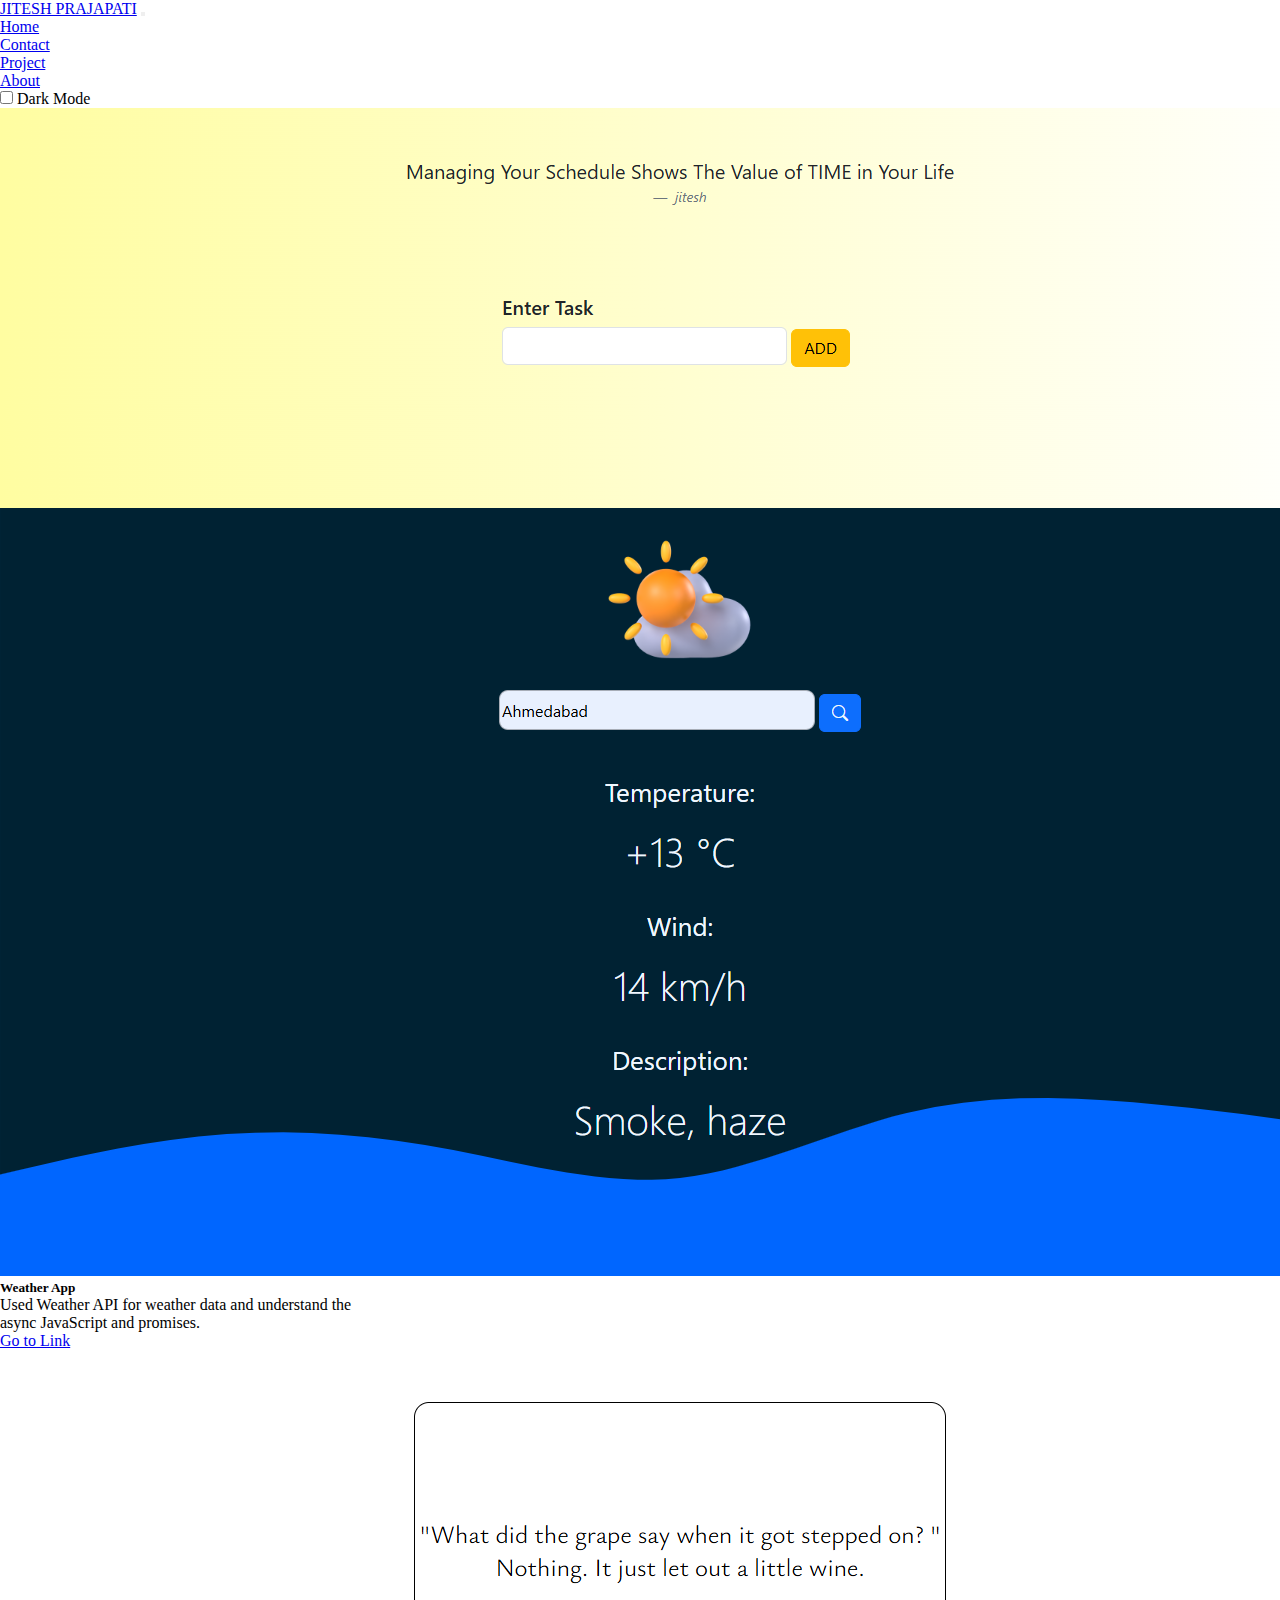
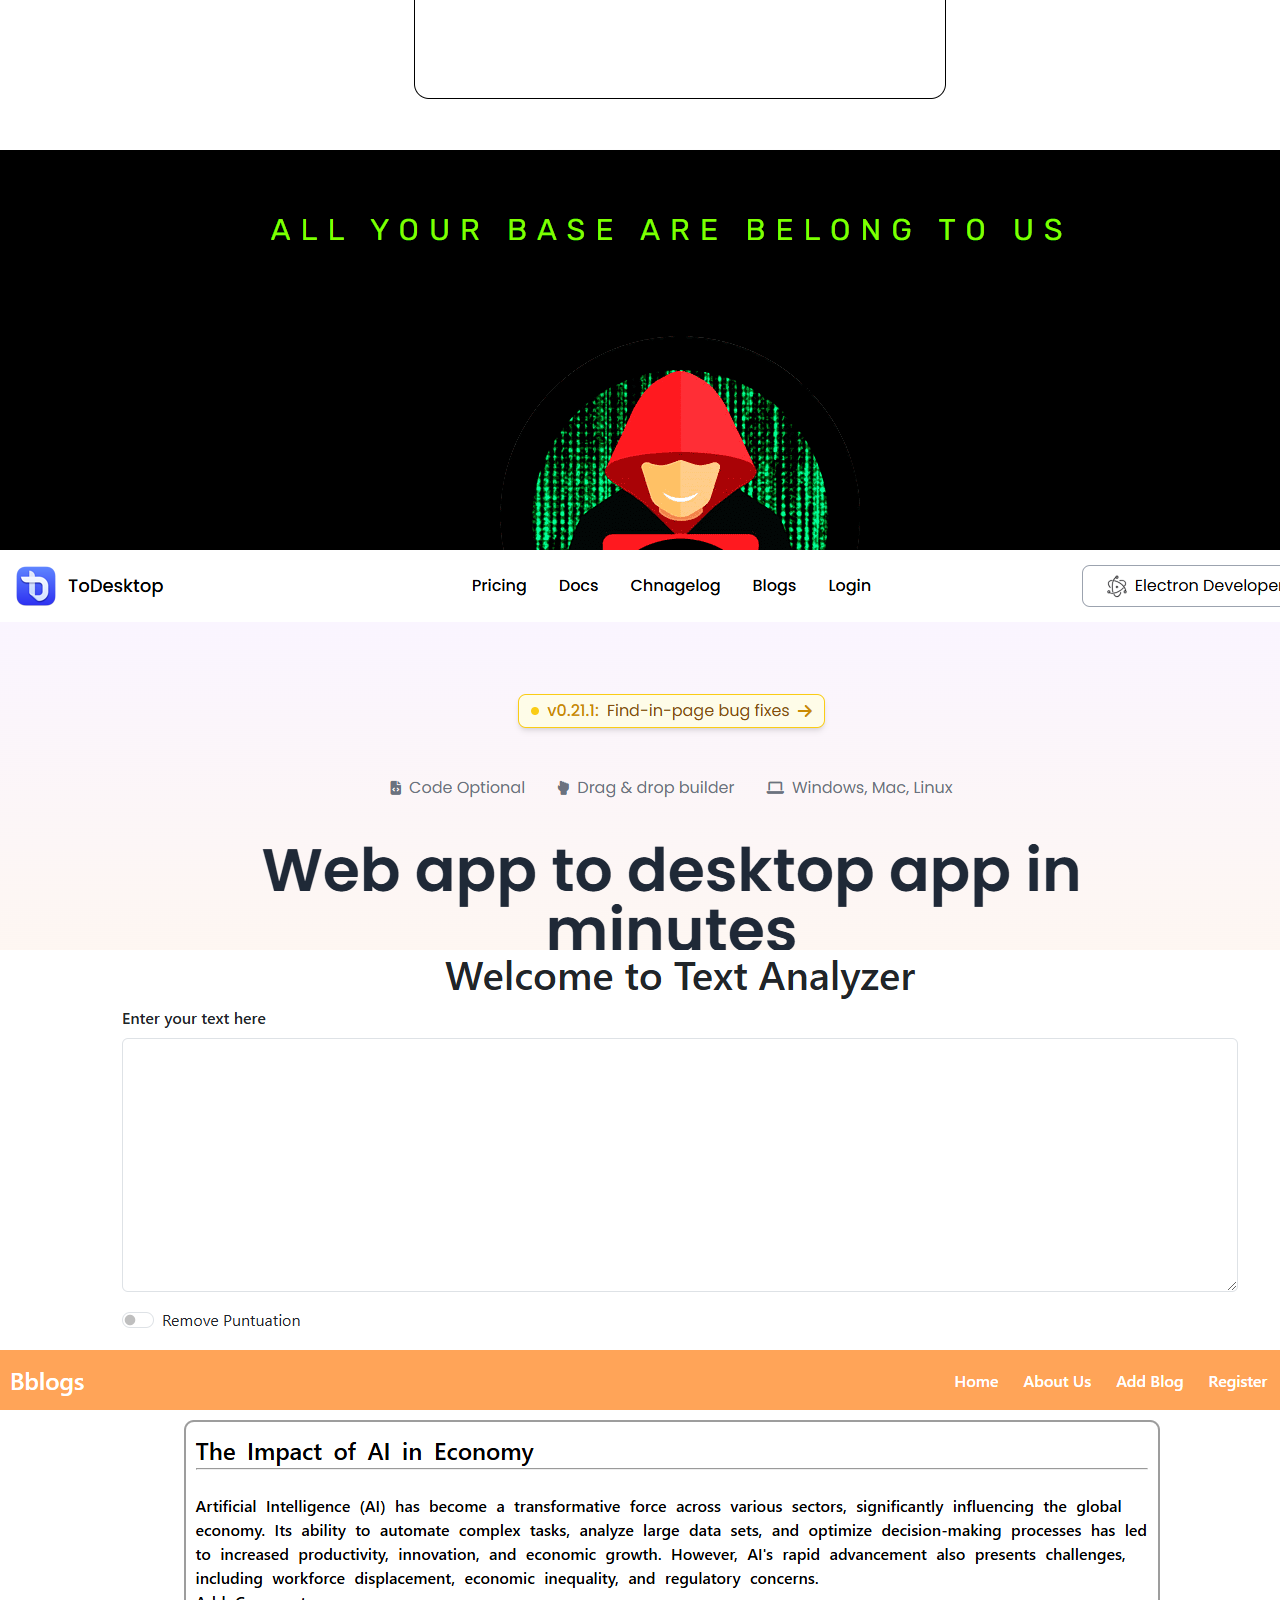
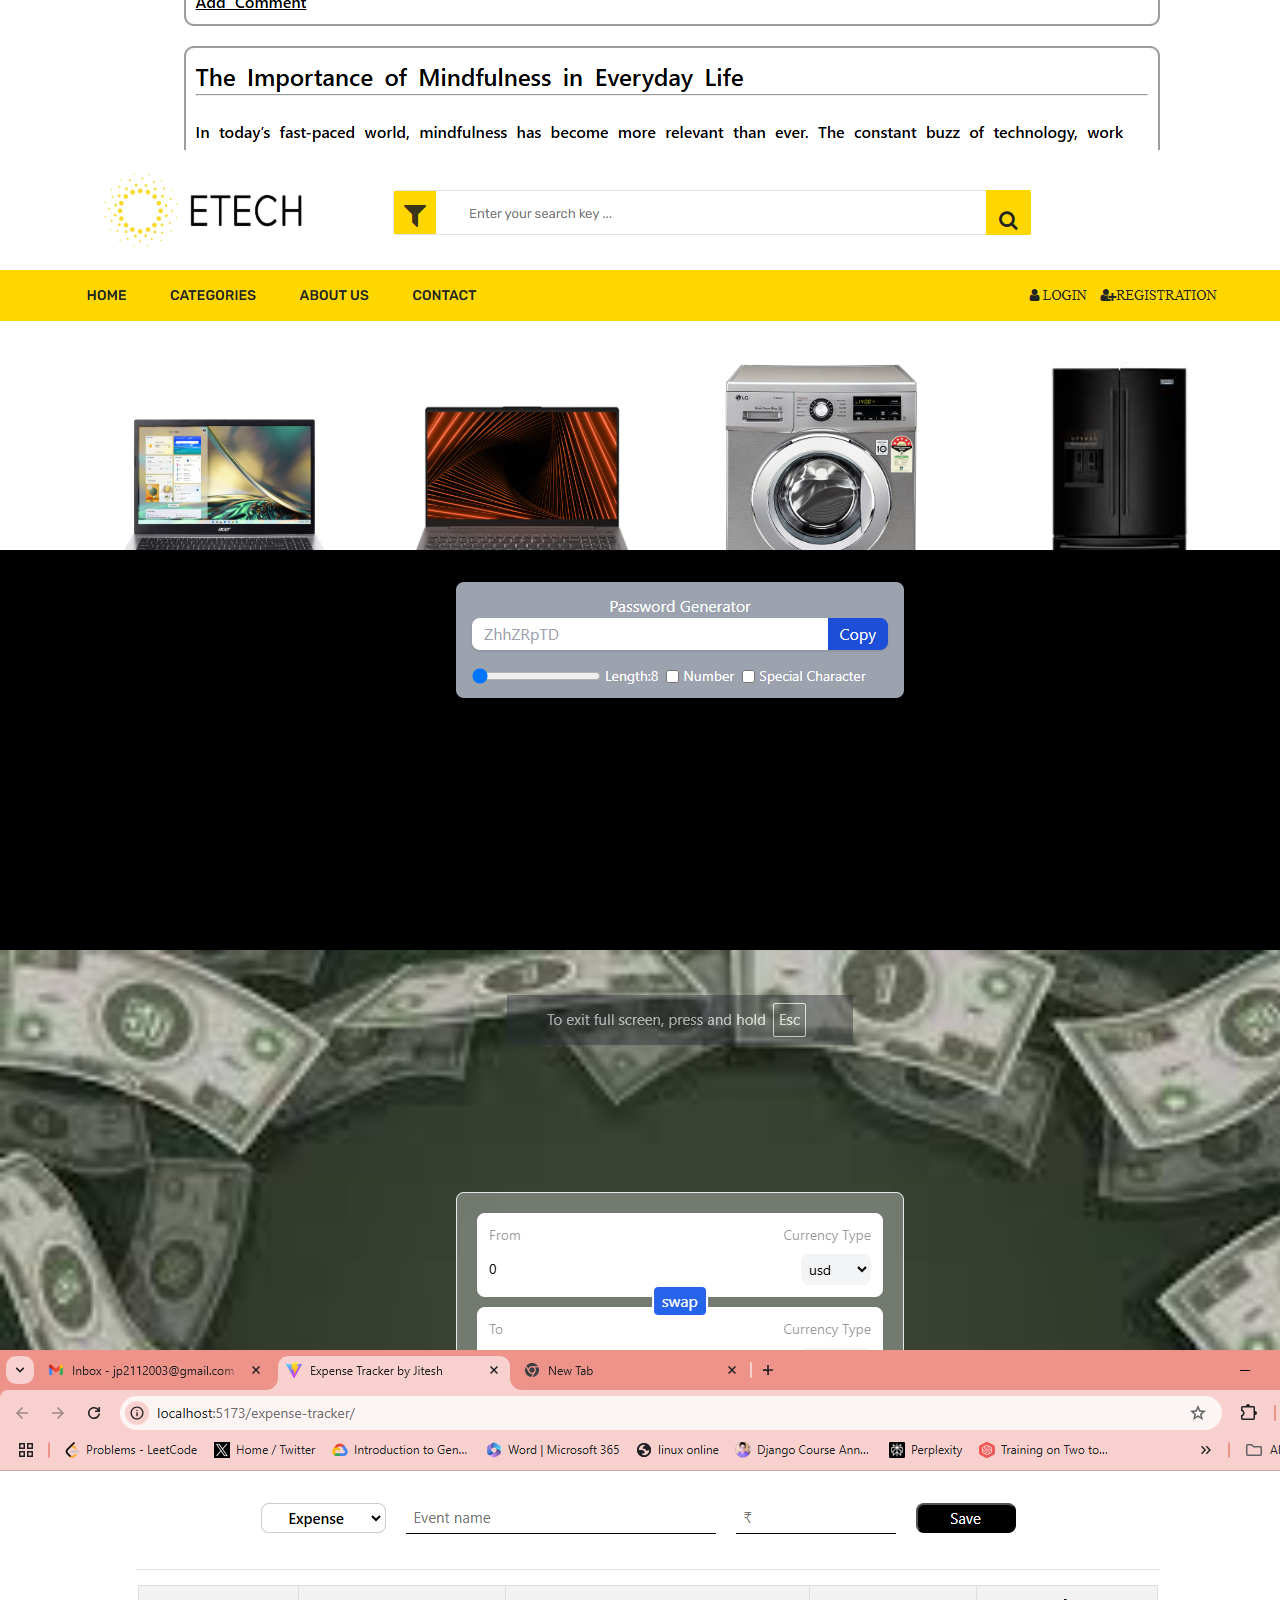
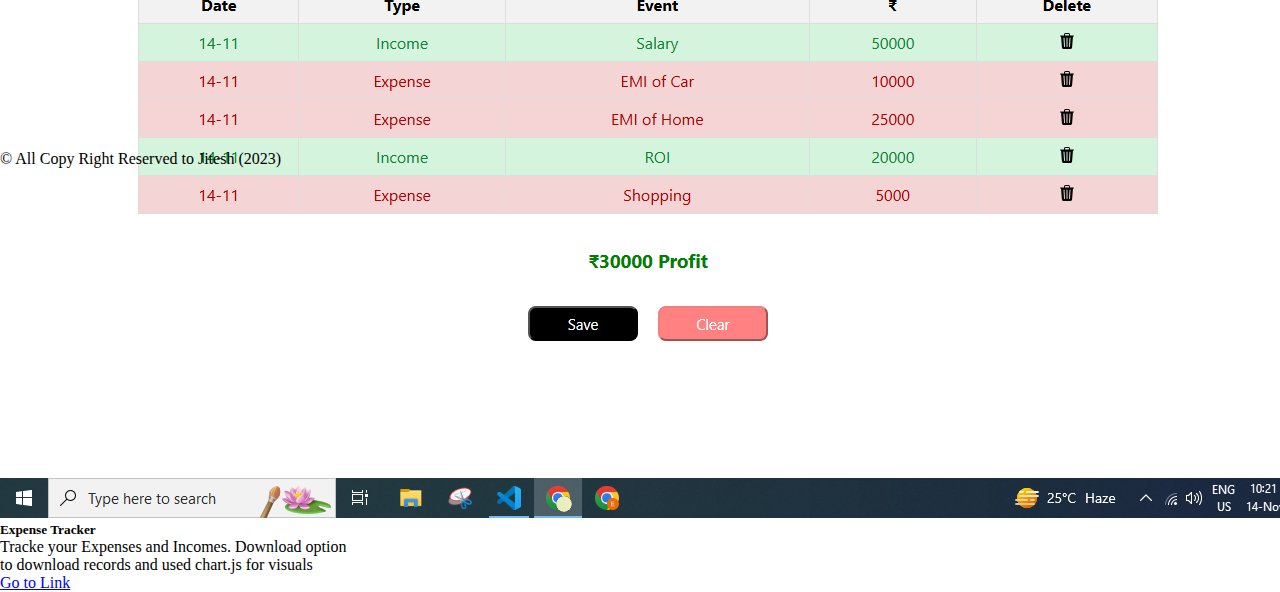
<file: projects.html>
<!doctype html>
<html lang="en">

<head>
  <meta charset="utf-8">
  <meta name="viewport" content="width=device-width, initial-scale=1">
  <meta name="description" content="Web Devloper" />
  <meta name="keywords"
    content="jitesh github,jitesh portfolio,Web Devloper, jitesh prajapati, jitesh prajapati web devloper,prajapati jitesh, kssbm, smart web devloper in ahmedabad,prajapai jitesh somaji" />
  <meta name="author" content="Jitesh Prajapati" />

  <title>My Projects</title>
  <link href="https://cdn.jsdelivr.net/npm/bootstrap@5.3.0/dist/css/bootstrap.min.css" rel="stylesheet"
    integrity="sha384-9ndCyUaIbzAi2FUVXJi0CjmCapSmO7SnpJef0486qhLnuZ2cdeRhO02iuK6FUUVM" crossorigin="anonymous">
  <link rel="stylesheet" href="https://cdn.jsdelivr.net/npm/bootstrap-icons@1.10.5/font/bootstrap-icons.css">
  <link rel="stylesheet" href="style1.css">
  <link rel="web icon" href="pic/developer1.png" type="jpg/png">
</head>

<body>
  <!-- navbar -->
  <nav class="navbar navbar-expand-lg bg-body-tertiary " id="NavBar">
    <div class="container-fluid">
      <a class="navbar-brand" href="index.html">JITESH PRAJAPATI</a>
      <button class="navbar-toggler" type="button" data-bs-toggle="collapse" data-bs-target="#navbarSupportedContent"
        aria-controls="navbarSupportedContent" aria-expanded="false" aria-label="Toggle navigation">
        <span class="navbar-toggler-icon"></span>
      </button>
      <div class="collapse navbar-collapse" id="navbarSupportedContent">
        <ul class="navbar-nav me-auto mb-2 mb-lg-0">
          <li class="nav-item">
            <a class="nav-link active" aria-current="page" href="index.html">Home</a>
          </li>
          <li class="nav-item">
            <a class="nav-link" href="index.html#contact">Contact</a>
          </li>
          <li class="nav-item">
            <a class="nav-link" href="projects.html">Project</a>
          </li>
          <li class="nav-item">
            <a class="nav-link" href="index.html#about">About</a>
          </li>
          </li>
        </ul>
        <div class="form-check form-switch">
          <input class="form-check-input" type="checkbox" role="switch" id="flexSwitchCheckDefault"
            onchange="change(this)">
          <label class="form-check-label" for="flexSwitchCheckDefault">Dark Mode</label>
        </div>
      </div>
    </div>
  </nav>

  <!-- body -->
  <div class="container-fluid">

    <div class="row my-3 d-flex justify-content-around flex-wrap">
      <!-- Projects -->
      <div class="col-md-3">
        <div class="card" style="width: 22rem; height: 25rem;">
          <img src="pic/hcj/todoApp.png" class="card-img-top" alt="...">
          <div class="card-body">
            <h5 class="card-title">Todo App</h5>
            <p class="card-text">Developed in JavaScript. Used localstorage for storing todos.</p>
            <a href="https://jitesh38.github.io/TodoApp/" class="btn btn-dark">Go to Link</a>
          </div>
        </div>
      </div>
      <div class="col-md-3 my-sm-3">
        <div class="card" style="width: 22rem; min-height: 25rem;">
          <img src="pic/hcj/Temprature.png" class="card-img-top" alt="...">
          <div class="card-body">
            <h5 class="card-title">Weather App</h5>
            <p class="card-text">Used Weather API for weather data and understand the async JavaScript and promises.</p>
            <a href="https://jitesh38.github.io/Weather/" class="btn btn-dark align-self-end">Go to Link</a>
          </div>
        </div>
      </div>
      <div class="col-md-3 my-sm-3">
        <div class="card" style="width: 22rem; height: 25rem;">
          <img src="pic/hcj/tellJoke.png" class="card-img-top" alt="...">
          <div class="card-body">
            <h5 class="card-title">Tell me a Joke</h5>
            <p class="card-text">Developed in JavaScript. Used math library's random function for getting joke.</p>
            <a href="https://jitesh38.github.io/tell-me-joke/" class="btn btn-dark">Go to Link</a>
          </div>
        </div>
      </div>
    </div>

    <div class="row my-3 d-flex justify-content-around">
      <!-- Projects -->
      <div class="col-md-3 align-self-center my-sm-3">
        <div class="card" style="width: 22rem; height: 25rem;">
          <img src="pic/hcj/hackerMan.png" class="card-img-top" alt="...">
          <div class="card-body">
            <h5 class="card-title">Hacker Man</h5>
            <p class="card-text">Developed to prank my friend and understand callback hell in JavaScript.</p>
            <a href="https://jitesh38.github.io/hacker-man/hacker-man.html" class="btn btn-dark">Go to Link</a>
          </div>
        </div>
      </div>
      <div class="col-md-3 my-sm-3">
        <div class="card" style="width: 22rem; height: 25rem;">
          <img src="pic/hcj/toDesk.png" class="card-img-top" alt="...">
          <div class="card-body">
            <h5 class="card-title">ToDesk</h5>
            <p class="card-text">Developed clone of toDesk in tailwind css.</p>
            <a href="https://jitesh38.github.io/ToDesk/" class="btn btn-dark">Go to Link</a>
          </div>
        </div>
      </div>
      <div class="col-md-3 my-sm-3">
        <div class="card" style="width: 22rem; height: 25rem;">
          <img src="pic/python/textUtils.png" class="card-img-top" alt="...">
          <div class="card-body">
            <h5 class="card-title">Text Utils</h5>
            <p class="card-text">Analysis the text by number of word, count space, etc..
              Understand the url pipelines in Django
            </p>
            <a href="https://github.com/Jitesh38/TextUtils" class="btn btn-dark">Go to Link</a>
          </div>
        </div>
      </div>
    </div>

    <div class="row my-3 d-flex justify-content-around">
      <!-- Projects -->
      <div class="col-md-3 align-self-center my-sm-3">
        <div class="card" style="width: 22rem; height: 25rem;">
          <img src="pic/python/Bblogs.png" class="card-img-top" alt="...">
          <div class="card-body">
            <h5 class="card-title">Bblogs</h5>
            <p class="card-text">Blog Website in Django. implemented CRUD operations on blogs and implemented built-in
              authentication functions</p>
            <a href="https://github.com/Jitesh38/Bblog" class="btn btn-dark">Go to Link</a>
          </div>
        </div>
      </div>
      <div class="col-md-3 my-sm-3">
        <div class="card" style="width: 22rem; height: 25rem;">
          <img src="pic/python/Etech.png" class="card-img-top" alt="...">
          <div class="card-body">
            <h5 class="card-title">Etech</h5>
            <p class="card-text">Third year Group project. developed whole backend in Django. configured SMTP protocol
              for sending emails for purchasing</p>
            <a href="https://www.youtube.com/watch?v=Jupmtl_ogV8&feature=youtu.be" class="btn btn-dark">Go to Link</a>
          </div>
        </div>
      </div>
      <div class="col-md-3 my-sm-3">
        <div class="card" style="width: 22rem; height: 25rem;">
          <img src="pic/react/password_generator.png" class="card-img-top" alt="...">
          <div class="card-body">
            <h5 class="card-title">Password Generator</h5>
            <p class="card-text">Implemented and understand the use of React hooks like useState, useEffect, custom
              hooks, etc..</p>
            <a href="https://voluble-cranachan-dc8fa5.netlify.app/" class="btn btn-dark">Go to Link</a>
          </div>
        </div>
      </div>
    </div>

    <div class="row my-3 d-flex justify-content-around">
      <!-- Projects -->
      <div class="col-md-3 align-self-center my-sm-3">
        <div class="card" style="width: 22rem; height: 25rem;">
          <img src="pic/react/currency_converter.png" class="card-img-top" alt="...">
          <div class="card-body">
            <h5 class="card-title">Currancy Converter</h5>
            <p class="card-text">Converts the currency based on Input and used custome hook for converting.</p>
            <a href="https://currency-converter-jitesh-prajapatis-projects-9615268f.vercel.app/" class="btn btn-dark">Go to Link</a>
          </div>
        </div>
      </div>
      <div class="col-md-3 my-sm-3">
        <div class="card" style="width: 22rem; height: 25rem;">
          <img src="pic/react/expense_tracker.png" class="card-img-top" alt="...">
          <div class="card-body">
            <h5 class="card-title">Expense Tracker</h5>
            <p class="card-text">Tracke your Expenses and Incomes. Download option to download records and used chart.js
              for visuals</p>
            <a href="https://jitesh38.github.io/expense-tracker/" class="btn btn-dark">Go to Link</a>
          </div>
        </div>
      </div>
      <div class="col-md-3 my-sm-3">
      </div>

    </div>

    <!-- footer  -->
    <div class="row bg-secondary text-center text-white p-2 align-items-end">
      <div class="col-12">
        &copy;
        All Copy Right Reserved to Jitesh (2023)
      </div>
    </div>
  </div>


  <!-- container-end -->
  </div>
</body>
<script src="https://cdn.jsdelivr.net/npm/bootstrap@5.3.0/dist/js/bootstrap.bundle.min.js"
  integrity="sha384-geWF76RCwLtnZ8qwWowPQNguL3RmwHVBC9FhGdlKrxdiJJigb/j/68SIy3Te4Bkz" crossorigin="anonymous"></script>
<script src="index1.js"></script>

</html>
</file>
<file: style1.css>
* {
    margin: 0;
    padding: 0;
}

.carousel-item {
    background-position: center;
    align-items: center;

}

.bi:hover {
    cursor: pointer;
}

#text {
    font: optional;

    font-size: 22px;
    font-weight: 300;
}

.oneRow {
    display: block !important;
}

.headings {
    font-size: 15px;
    font-weight: 100;
}

.answer {
    font-weight: 400;
    font-size: 19px;
}

#star {
    display: inline-block !important;
}

.card-border {
    border: 1px solid white;
}

.light-white {
    background-color: #e9e9e9;
}
</file>
